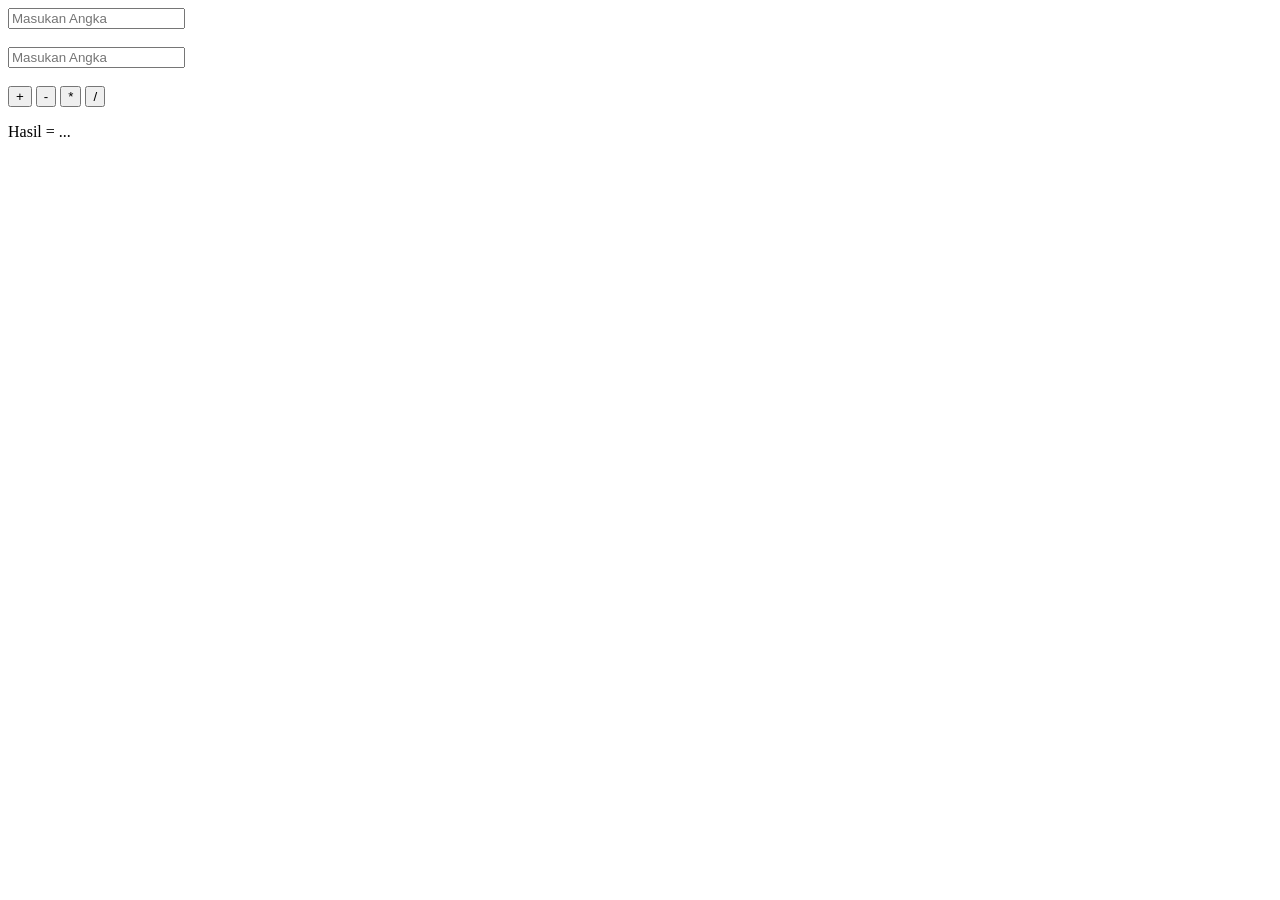
<file: index.html>
<!DOCTYPE html>
<html>
<head>
	<title>Calculator Sederhana</title>
</head>
<body>
	<label>
		<input type="text" id="angka1" placeholder="Masukan Angka">
	</label>
	<br>
	<br>
	<label>
		<input type="text" id="angka2" placeholder="Masukan Angka">
	</label>
	<br>
	<br>
	<button id="tambah"> + </button>
	<button id="kurang"> - </button>
	<button id="kali"> * </button>
	<button id="bagi"> / </button>

	<p> Hasil = <span id="span">...</span></p>
	<h1></h1>
</body>
<script type="text/javascript">
	function tambah() {
		var angka1 = Number(document.getElementById('angka1').value);
			angka2 = Number(document.getElementById('angka2').value);
			document.getElementById('span').textContent = angka1 + angka2;
	}

	function kurang() {
		var angka1 = Number(document.getElementById('angka1').value);
			angka2 = Number(document.getElementById('angka2').value);
			document.getElementById('span').textContent = angka1 - angka2;
	}

	function kali() {
		var angka1 = Number(document.getElementById('angka1').value);
			angka2 = Number(document.getElementById('angka2').value);
			document.getElementById('span').textContent = angka1 * angka2;
	}

	function bagi() {
		var angka1 = Number(document.getElementById('angka1').value);
			angka2 = Number(document.getElementById('angka2').value);
			document.getElementById('span').textContent = angka1 / angka2;
	}
		document.getElementById('tambah').onclick = tambah;
		document.getElementById('kurang').onclick = kurang;
		document.getElementById('kali').onclick = kali;
		document.getElementById('bagi').onclick = bagi;
</script>
</html>
</file>
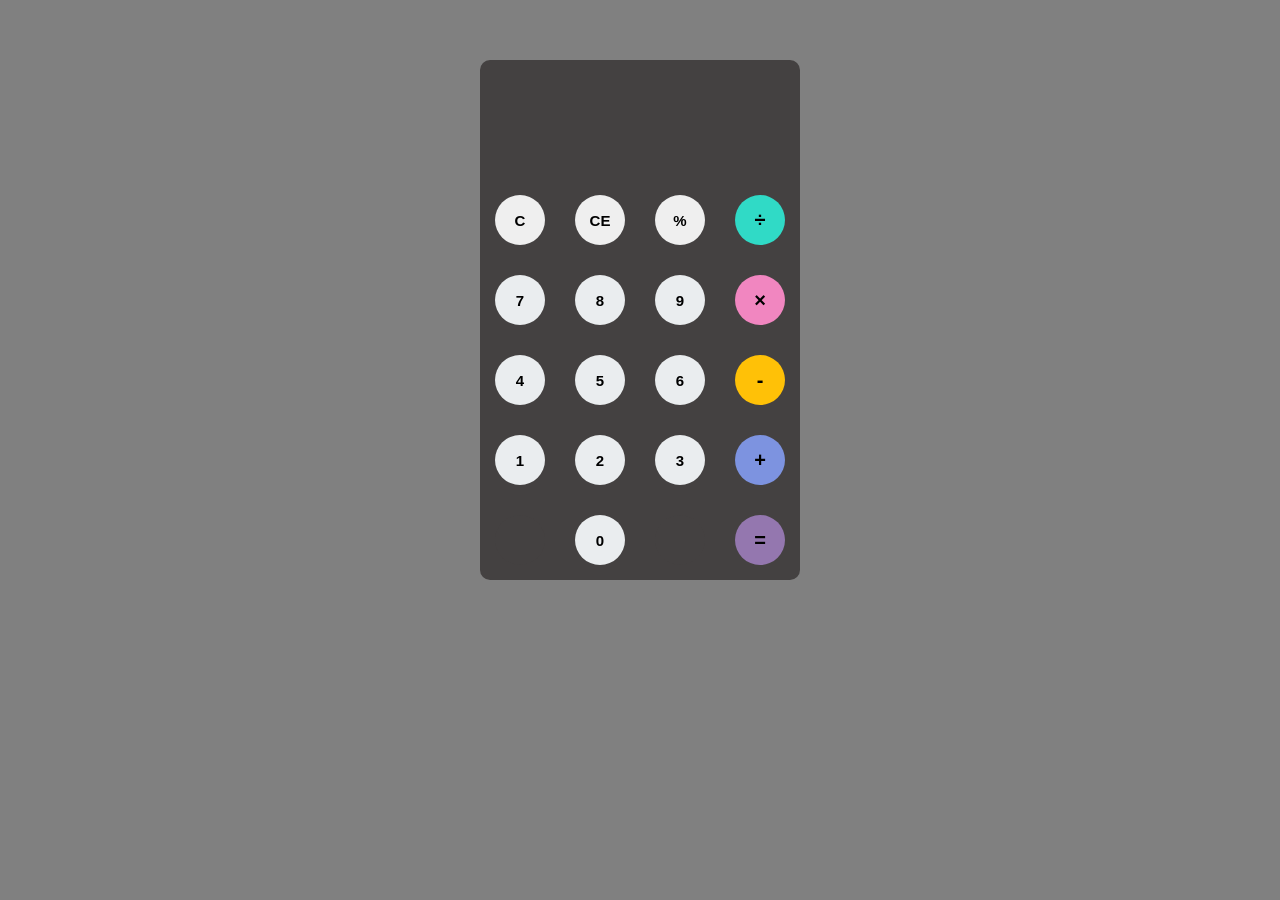
<file: kalkulator.html>
<!DOCTYPE html>
<html>
<head>
	<link rel="stylesheet" type="text/css" href="style.css">
	<link href="https://fonts.googleapis.com/css?family=Armata" rel="stylesheet">
	<title>Kalkulator Sederhana</title>
</head>
<body>
	<div id="container">
		<div id="calculator">
			<div id="result">
				<div id="history">
					<p id="history-value"></p>
				</div>
					<div id="output-value">
						
					</div>
			</div>
				<div id="keyboard">
					<button class="operator" id="clear">C</button>
					<button class="operator" id="backspace">CE</button>
					<button class="operator" id="%">%</button>
					<button class="operator" id="/">&#247;</button>
					<button class="number" id="7">7</button>
					<button class="number" id="8">8</button>
					<button class="number" id="9">9</button>
					<button class="operator" id="*">&times;</button>
					<button class="number" id="4">4</button>
					<button class="number" id="5">5</button>
					<button class="number" id="6">6</button>
					<button class="operator" id="-">-</button>
					<button class="number" id="1">1</button>
					<button class="number" id="2">2</button>
					<button class="number" id="3">3</button>
					<button class="operator" id="+">+</button>
					<button class="empty" id="empty"></button>
					<button class="number" id="0">0</button>
					<button class="empty" id="empty"></button>
					<button class="operator" id="=">=</button>
					
				</div>
		</div>
	</div>
<script type="text/javascript" src="script.js"></script>
</body>
</html>
</file>
<file: style.css>
body {
	font-family: 'Armata', 'sans-serif';
	background-color: grey;
	margin: 0;

}
#container {
	width: 100%;
	height: 600px;
	margin: 20px auto;
}

#calculator {
	width: 320px;
	height: 520px;
	background-color: #444141;
	margin: 0 auto;
	top: 40px;
	position: relative;
	border-radius: 10px;
	box-shadow: 3 2px 20px 0 #1f1d1d, 0 6px 20px 0 #1f1d1d;
}

#result {
	height: 120px;
}

#keyboard {
	height: 400px;
}

#history {
	text-align: right;
	height: 20px;
	margin: 0 20px;
	padding-top: 20px;
	font-size: 15px;
	color: white;
}

#output-value {
	text-align: right;
	height: 60px;
	margin: 10px 20px;
	font-size: 30px;
	color: white;
}

#keyboard {
	height: 400px;
}

.operator, .number, .empty {
	width: 50px;
	height: 50px;
	margin: 15px;
	float: left;
	border-radius: 50%;
	border-width: 0;
	font-weight: bold;
	font-size: 15px;
}

.number{
	background-color: #eaedef;
}

.empty {
	background-color: #444141;
}

.number, .operator {
	cursor: pointer;
}

.operator:active, .number:active {
	font-size: 13px;
}

.operator:focus, .number:focus, .empty:focus {
	outline: 0;
}

button:nth-child(4){
	font-size: 20px;
	background-color: #30dac6;
}

button:nth-child(8){
	font-size: 20px;
	background-color: #f186c0;
}

button:nth-child(12){
	font-size: 20px;
	background-color: #FFC107;
}

button:nth-child(16){
	font-size: 20px;
	background-color: #7d93e0;
}

button:nth-child(20){
	font-size: 20px;
	background-color: #9477af;
}
</file>
